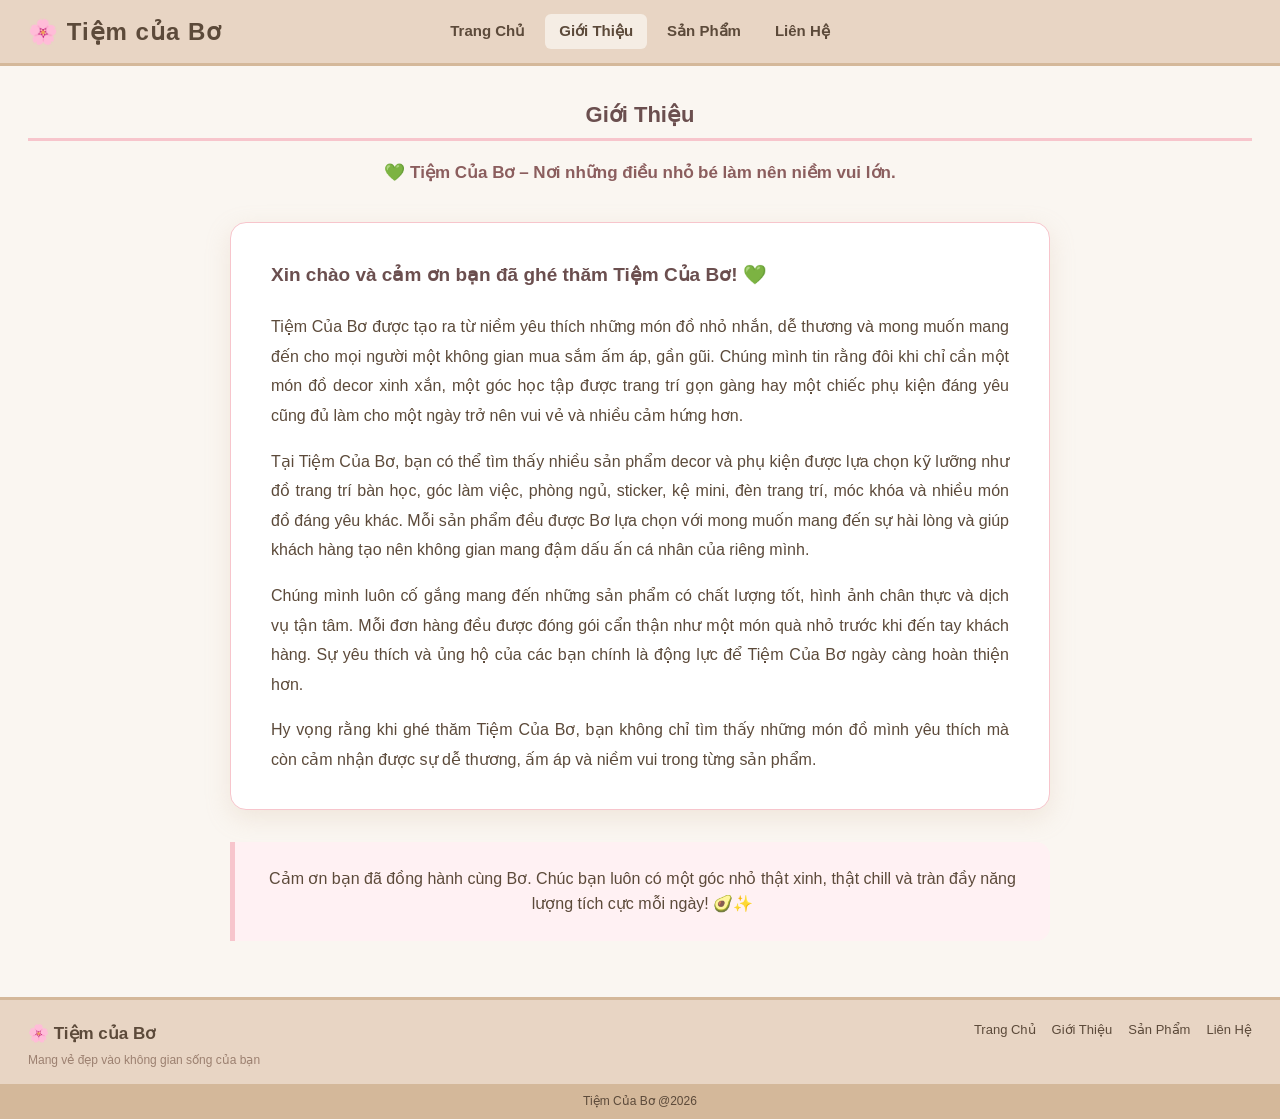
<file: html/gioi-thieu.html>
<!DOCTYPE html>
<html lang="vi">
<head>
  <title>Giới Thiệu</title>
  <meta charset="UTF-8">
  <meta name="viewport" content="width=device-width, initial-scale=1.0">
  <script src="../js/user.js"></script>
    

  <style>
/* ===== Menu ☰ trên điện thoại ===== */
.nav-toggle {
  position: absolute;
  opacity: 0;
  width: 1px;
  height: 1px;
  margin: 0;
  pointer-events: none;
}

.nav-burger { display: none; }

@media (max-width: 860px) {
  nav {
    display: flex;
    flex-direction: row;
    flex-wrap: wrap;
    justify-content: space-between;
    align-items: center;
    gap: 0;
    padding: 8px 14px;
    position: relative;
  }

  .nav-brand { font-size: 18px; }

  .nav-burger {
    display: flex;
    align-items: center;
    justify-content: center;
    width: 44px;
    height: 44px;
    border-radius: 8px;
    font-size: 26px;
    line-height: 1;
    color: #5C4A3A;
    cursor: pointer;
    user-select: none;
    -webkit-tap-highlight-color: transparent;
  }
  .nav-burger::before { content: "\2630"; }
  .nav-toggle:checked + .nav-burger::before { content: "\2715"; }
  .nav-burger:hover { background-color: #F5EDE4; }
  .nav-toggle:focus-visible + .nav-burger { outline: 3px solid #D4B89A; }

  .nav-links,
  .login-bar { display: none; width: 100%; }

  .nav-toggle:checked ~ .nav-links,
  .nav-toggle:checked ~ .login-bar { display: flex; }

  .nav-links {
    position: static;
    transform: none;
    flex-direction: column;
    flex-wrap: nowrap;
    gap: 0;
    margin-top: 6px;
    border-top: 1px solid #D4B89A;
  }

  .nav-links a {
    display: block;
    width: 100%;
    padding: 13px 10px;
    font-size: 15px;
    border-radius: 0;
    border-bottom: 1px solid rgba(212, 184, 154, 0.6);
  }

  .login-bar {
    justify-self: auto;
    justify-content: flex-start;
    align-items: center;
    gap: 10px;
    padding: 12px 10px;
    font-size: 15px;
  }
}

@media (max-width: 768px) {
  input:not([type="radio"]):not([type="checkbox"]),
  select,
  textarea { font-size: 16px !important; }
}



/* ===== 1. Khung trang (footer luôn nằm dưới đáy) ===== */
* { box-sizing: border-box; }

body {
  margin: 0;
  background-color: #FAF6F1;
  color: #5C4A3A;
  font-family: Arial, sans-serif;
  font-size: 16px;
  line-height: 1.6;
  min-height: 100vh;
  display: flex;
  flex-direction: column;
}

main { flex: 1; }

/* ===== 2. Thanh điều hướng ===== */
nav {
  background-color: #E8D5C4;
  padding: 14px 28px;
  position: relative;
  display: flex;
  justify-content: space-between;
  align-items: center;
  border-bottom: 3px solid #D4B89A;
}

.nav-brand {
  font-size: 24px;
  font-weight: bold;
  color: #5C4A3A;
  letter-spacing: 1px;
  text-decoration: none;
}

.nav-links {
  display: flex;
  gap: 6px;
  align-items: center;
  white-space: nowrap;
}

/* Khung "Xin chào / Đăng xuất" nằm sát góc phải */
.nav-user {
  display: flex;
  align-items: center;
  gap: 24px;
  white-space: nowrap;
  font-size: 15px;
}

.nav-user span {
  color: #5C4A3A;
  font-weight: bold;
  font-size: 15px;
  padding: 6px 14px;   /* cùng khoảng đệm với nút Đăng xuất */
}

nav a {
  color: #5C4A3A;
  text-decoration: none;
  font-weight: bold;
  font-size: 15px;
  padding: 6px 14px;
  border-radius: 6px;
  transition: background 0.2s;
}

nav a:hover, nav a.active { background-color: #F5EDE4; }

/* ===== 3. Đầu trang ===== */
.intro-hero {
  text-align: center;
  padding: 0 0 8px;
}

/* Tiêu đề giống trang Sản phẩm: cỡ 22px, đường kẻ hồng 3px chạy suốt chiều ngang */
.intro-hero h2 {
  display: block;
  margin: 0 28px;
  padding: 36px 20px 10px;
  font-size: 22px;
  font-weight: bold;
  line-height: 1.2;          /* bằng với trang Sản phẩm (Bootstrap đặt 1.2 cho h2) */
  color: #6B4F4F;
  border-bottom: 3px solid #F7C5CC;
}

.intro-tagline {
  max-width: 640px;
  margin: 18px auto 0;
  font-size: 17px;
  color: #8B5E5E;
  font-weight: bold;
}

/* ===== 4. Thẻ nội dung ===== */
.intro-card {
  max-width: 820px;
  margin: 28px auto 0;
  background: #fff;
  border: 1px solid #F7C5CC;
  border-radius: 16px;
  padding: 34px 40px;
  box-shadow: 0 8px 24px rgba(212, 184, 154, 0.25);
}

.intro-card .greeting {
  margin: 0 0 20px;
  font-size: 19px;
  font-weight: bold;
  color: #6B4F4F;
}

.intro-card p {
  margin: 0 0 16px;
  line-height: 1.85;
  text-align: justify;
}

.intro-card p:last-child { margin-bottom: 0; }



/* ===== 6. Lời cảm ơn ===== */
.intro-thanks {
  max-width: 820px;
  margin: 32px auto 56px;
  padding: 24px 32px;
  background: #FFF1F3;
  border-left: 5px solid #F7C5CC;
  border-radius: 0 14px 14px 0;
  text-align: center;
}

.intro-thanks .big { margin: 0 0 8px; font-size: 18px; font-weight: bold; color: #6B4F4F; }
.intro-thanks p { margin: 0; }

/* ===== 7. Footer ===== */
footer {
  background-color: #E8D5C4;
  border-top: 3px solid #D4B89A;
}

.footer-inner {
  padding: 20px 28px 14px;
  display: flex;
  justify-content: space-between;
  align-items: flex-start;
  gap: 20px;
  flex-wrap: wrap;
}

.footer-brand { font-weight: bold; font-size: 17px; color: #5C4A3A; margin-bottom: 4px; }
.footer-sub { font-size: 12px; color: #9C8070; }
.footer-links { display: flex; gap: 16px; align-items: center; flex-wrap: wrap; }
.footer-links a { color: #5C4A3A; text-decoration: none; font-size: 13px; }
.footer-links a:hover { text-decoration: underline; }

.footer-bottom {
  background-color: #D4B89A;
  padding: 8px 28px;
  font-size: 12px;
  color: #5C4A3A;
  text-align: center;
}

/* ===== 8. Responsive ===== */
@media (max-width: 1024px) {
  nav { padding: 12px 20px; }
  .nav-brand { font-size: 1.25rem; }
  .nav-links a { font-size: 0.875rem; padding: 6px 10px; }
  .nav-user, .nav-user span, .nav-user a { font-size: 0.875rem; }
}

/* Menu xếp dọc khi màn hình hẹp (tránh chữ đè lên logo) */
@media (max-width: 860px) {
  nav {
    flex-direction: column;
    align-items: flex-start;
    gap: 8px;
    padding: 10px 14px;
  }
  .nav-brand { font-size: 16px; }
  .nav-links {
    flex-wrap: wrap;
    justify-content: flex-start;
    width: 100%;
    gap: 4px;
  }
  .nav-links a { font-size: 12px; padding: 4px 8px; }
  .nav-user { width: 100%; justify-content: flex-start; }
  .footer-links { gap: 10px; }
}

@media (max-width: 768px) {
  .intro-tagline { font-size: 15px; padding: 0 6px; }

  .intro-card { margin: 22px 14px 0; padding: 22px 18px; }
  .intro-card p { text-align: left; font-size: 15px; }
  .intro-card .greeting { font-size: 17px; }

  .category-grid { grid-template-columns: repeat(2, 1fr); }

  .intro-thanks { margin: 26px 14px 36px; padding: 20px 18px; }
}



/* ===== Sửa vị trí thông tin tài khoản trên điện thoại ===== */
@media (max-width: 860px) {
  nav {
    display: flex;
    flex-direction: row;
    flex-wrap: wrap;
    justify-content: space-between;
    align-items: center;
  }

  /* Ẩn menu và thông tin tài khoản khi chưa mở */
  .nav-links,
  .nav-user {
    display: none;
    width: 100%;
  }

  /* Khi mở hamburger, hiển thị menu */
  .nav-toggle:checked ~ .nav-links {
    display: flex;
  }

  /* Hiển thị tài khoản ngay bên dưới các mục menu */
  .nav-toggle:checked ~ .nav-user {
    display: flex;
    width: 100%;
    justify-content: flex-start;
    align-items: center;
    gap: 10px;
    padding: 12px 10px;
    font-size: 15px;
    border-top: 1px solid #D4B89A;
  }

  .nav-user a,
  .nav-user span {
    padding: 0;
    font-size: 15px;   /* "Xin chào" và "Đăng xuất" cùng một cỡ chữ */
  }
}
  </style>
  <link rel="stylesheet" href="../css/style-nav.css">
</head>

<body>
<nav>
  <a class="nav-brand" href="../index.html">🌸 Tiệm của Bơ</a>
<input type="checkbox" id="nav-toggle" class="nav-toggle" aria-label="Mở hoặc đóng menu">
   <label for="nav-toggle" class="nav-burger" aria-hidden="true"></label>

  <div class="nav-links">
    <a href="../index.html">Trang Chủ</a>
    <a href="gioi-thieu.html" class="active">Giới Thiệu</a>
    <a href="san-pham.html">Sản Phẩm</a>
    <a href="lien-he.html">Liên Hệ</a>
  </div>
  <div class="nav-user"></div>
</nav>

<main>
  <section class="intro-hero">
    <h2>Giới Thiệu</h2>
    <p class="intro-tagline">💚 Tiệm Của Bơ – Nơi những điều nhỏ bé làm nên niềm vui lớn.</p>
  </section>

  <article class="intro-card">
    <p class="greeting">Xin chào và cảm ơn bạn đã ghé thăm Tiệm Của Bơ! 💚</p>

    <p>Tiệm Của Bơ được tạo ra từ niềm yêu thích những món đồ nhỏ nhắn, dễ thương và mong muốn mang đến cho mọi người một không gian mua sắm ấm áp, gần gũi. Chúng mình tin rằng đôi khi chỉ cần một món đồ decor xinh xắn, một góc học tập được trang trí gọn gàng hay một chiếc phụ kiện đáng yêu cũng đủ làm cho một ngày trở nên vui vẻ và nhiều cảm hứng hơn.</p>

    <p>Tại Tiệm Của Bơ, bạn có thể tìm thấy nhiều sản phẩm decor và phụ kiện được lựa chọn kỹ lưỡng như đồ trang trí bàn học, góc làm việc, phòng ngủ, sticker, kệ mini, đèn trang trí, móc khóa và nhiều món đồ đáng yêu khác. Mỗi sản phẩm đều được Bơ lựa chọn với mong muốn mang đến sự hài lòng và giúp khách hàng tạo nên không gian mang đậm dấu ấn cá nhân của riêng mình.</p>

    <p>Chúng mình luôn cố gắng mang đến những sản phẩm có chất lượng tốt, hình ảnh chân thực và dịch vụ tận tâm. Mỗi đơn hàng đều được đóng gói cẩn thận như một món quà nhỏ trước khi đến tay khách hàng. Sự yêu thích và ủng hộ của các bạn chính là động lực để Tiệm Của Bơ ngày càng hoàn thiện hơn.</p>

    <p>Hy vọng rằng khi ghé thăm Tiệm Của Bơ, bạn không chỉ tìm thấy những món đồ mình yêu thích mà còn cảm nhận được sự dễ thương, ấm áp và niềm vui trong từng sản phẩm.</p>
  </article>

  

  <section class="intro-thanks">
    <p>Cảm ơn bạn đã đồng hành cùng Bơ. Chúc bạn luôn có một góc nhỏ thật xinh, thật chill và tràn đầy năng lượng tích cực mỗi ngày! 🥑✨</p>
  </section>
</main>

<footer>
  <div class="footer-inner">
    <div>
      <div class="footer-brand">🌸 Tiệm của Bơ</div>
      <div class="footer-sub">Mang vẻ đẹp vào không gian sống của bạn</div>
    </div>
    <div class="footer-links">
      <a href="../index.html">Trang Chủ</a>
      <a href="gioi-thieu.html">Giới Thiệu</a>
      <a href="san-pham.html">Sản Phẩm</a>
      <a href="lien-he.html">Liên Hệ</a>
    </div>
  </div>
  <div class="footer-bottom">Tiệm Của Bơ @2026</div>
</footer>

<script>
  // Đưa "Xin chào / Đăng xuất" sang khung bên phải (.nav-user)
  (function () {
    var links = document.querySelector(".nav-links");
    var box = document.querySelector(".nav-user");
    var soMucGoc = links.children.length; // 4 mục menu gốc
    function chuyen() {
      while (links.children.length > soMucGoc) {
        box.appendChild(links.children[soMucGoc]);
      }
    }
    new MutationObserver(chuyen).observe(links, { childList: true });
    if (typeof UserLib !== "undefined") UserLib.renderNavUser();
    chuyen();
  })();
</script>
</body>
</html>
</file>
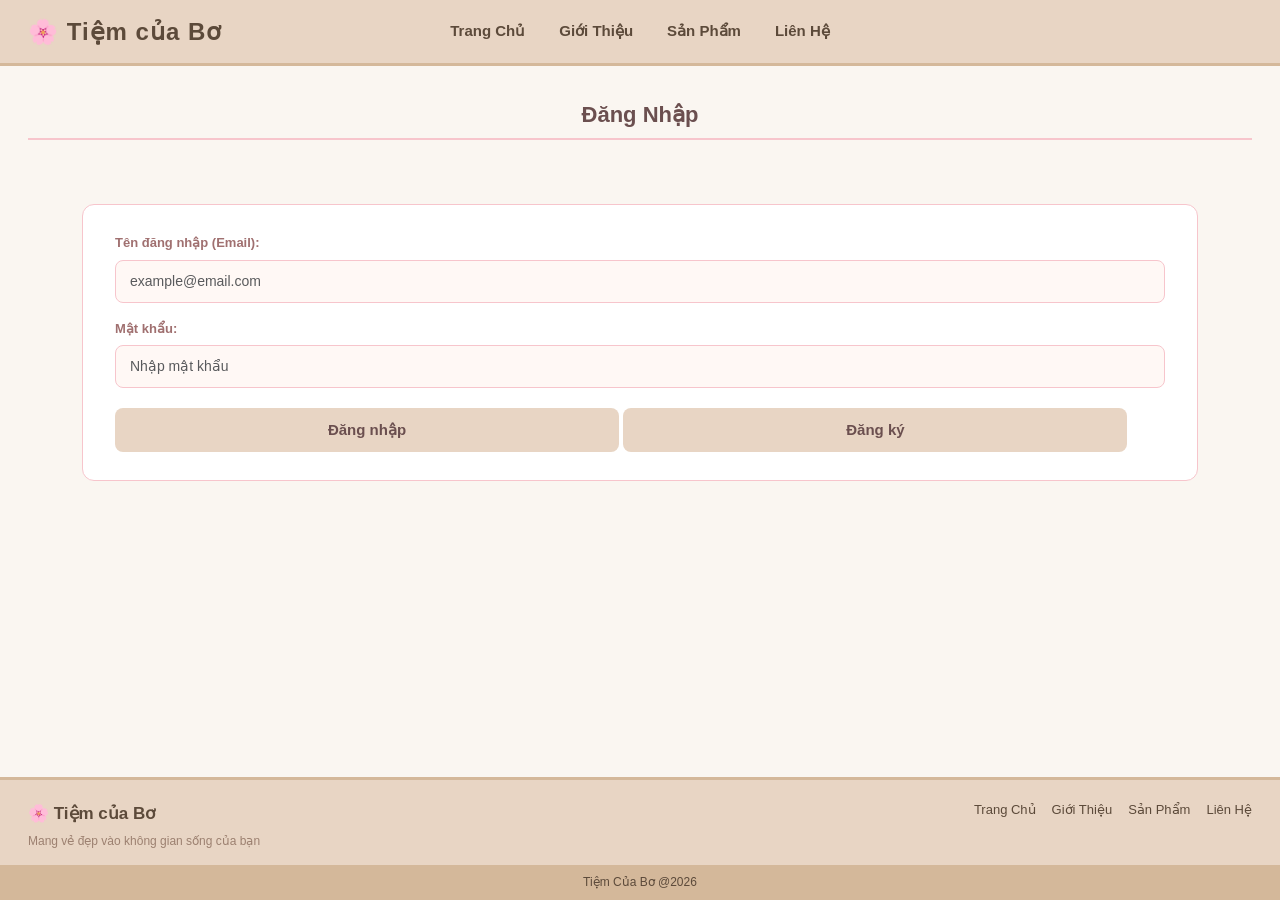
<file: html/mua-hang.html>
<!DOCTYPE html>
<html lang="vi">
  <head>
    <title>MUA HÀNG</title>
    <meta charset="UTF-8">
    <meta name="viewport" content="width=device-width, initial-scale=1.0">
  <link rel="stylesheet" href="../css/style-sp.css">

    <style>
      .order-wrap {
        width: 100%;            /* body là flex container dọc: nếu thiếu dòng này, khung co lại vừa nội dung (cả khi thanh toán giỏ hàng) */
        max-width: 760px;
        margin: 20px auto;
        padding: 0 16px;
        flex: 1 0 auto;         /* chân trang luôn sát đáy */
      }
      .order-box { background: #fff; border: 1px solid #e5e5e5; border-radius: 12px; padding: 20px; margin-bottom: 18px; box-shadow: 0 2px 8px rgba(0,0,0,.06); }
      .order-box h4 { margin: 0 0 14px; }
      .order-product { display: flex; gap: 16px; align-items: flex-start; flex-wrap: wrap; }
      .order-product img { width: 180px; max-width: 100%; border-radius: 8px; object-fit: cover; }
      .order-product .info { flex: 1; min-width: 200px; }
      .order-price { font-size: 20px; font-weight: bold; color: #c0392b; margin: 8px 0; }
      .order-row { margin-bottom: 12px; }
      .order-row label { display: block; font-weight: bold; margin-bottom: 4px; }
      .order-row input, .order-row textarea { width: 100%; padding: 8px 10px; border: 1px solid #ccc; border-radius: 6px; box-sizing: border-box; font: inherit; }
      .order-total { font-size: 20px; font-weight: bold; text-align: right; }
      .order-total span { color: #c0392b; }
      .order-actions { display: flex; gap: 10px; justify-content: flex-end; flex-wrap: wrap; margin-top: 14px; }
      .order-btn { border: none; border-radius: 8px; padding: 10px 22px; font-size: 15px; cursor: pointer; text-decoration: none; display: inline-block; }
      .order-btn.primary { background: #198754; color: #fff; }
      .order-btn.secondary { background: #e9ecef; color: #333; }
      .order-error { color: #dc3545; font-size: 14px; margin-top: 6px; display: none; }

      /* Tiêu đề "Mua Hàng": căn giữa + đường kẻ hồng bên dưới, giống các trang khác */
      .page-title {
        text-align: center;
        padding: 32px 20px 10px;
        margin: 0 28px 20px;
        font-size: 22px;
        font-weight: bold;
        color: #6B4F4F;
        border-bottom: 2px solid #F7C5CC;
      }
      @media (max-width: 860px) {
        .page-title { margin: 0 14px 20px; font-size: 19px; padding-top: 24px; }
      }

      /* ===== Thanh điều hướng — chỉ áp dụng cho MÁY TÍNH (từ 861px trở lên) =====
         Logo trái | menu giữa | Xin chào / Đăng xuất phải.
         Từ 860px trở xuống để style-nav.css lo (nút ☰ mở / đóng menu),
         nên ở đây KHÔNG được ép .nav-links và .nav-user luôn hiện. */
      @media (min-width: 861px) {
        nav {
          display: grid;
          grid-template-columns: 1fr auto 1fr;
          align-items: center;
          position: relative;
        }
        nav .nav-brand { justify-self: start; }
        nav .nav-links {
          position: static;
          transform: none;
          display: flex;
          gap: 6px;
          align-items: center;
          white-space: nowrap;
        }
        nav .nav-user {
          justify-self: end;
          display: flex;
          align-items: center;
          gap: 24px;
          white-space: nowrap;
          font-size: 15px;
          font-weight: bold;
          color: #5C4A3A;
        }
        nav .nav-user span { font-weight: bold; }
        nav .nav-user a {
          color: #5C4A3A;
          text-decoration: none;
          font-weight: bold;
          font-size: 15px;
          padding: 6px 14px;
          border-radius: 6px;
          transition: background 0.2s;
        }
        nav .nav-user a:hover { background-color: #F5EDE4; }
      }
      @media (min-width: 861px) and (max-width: 1024px) {
        nav .nav-user, nav .nav-user a { font-size: 14px; }
      }
    </style>
    <link rel="stylesheet" href="../css/style-nav.css">
  </head>
  <body>

    <nav>
      <a class="nav-brand" href="../index.html">🌸 Tiệm của Bơ</a>
<input type="checkbox" id="nav-toggle" class="nav-toggle" aria-label="Mở hoặc đóng menu">
   <label for="nav-toggle" class="nav-burger" aria-hidden="true"></label>

      <div class="nav-links">
        <a href="../index.html">Trang Chủ</a>
        <a href="gioi-thieu.html">Giới Thiệu</a>
        <a href="san-pham.html">Sản Phẩm</a>
        <a href="lien-he.html">Liên Hệ</a>
      </div>
      <div class="nav-user"></div>
    </nav>

    <h3 class="page-title">Mua Hàng</h3>

    <div class="order-wrap" id="orderPage" style="display:none;">

      <!-- Giỏ hàng (chế độ ?cart=1) -->
      <div class="order-box" id="cartBox" style="display:none;">
        <h4>🛒 Giỏ hàng của bạn</h4>
        <div id="cartItems"></div>
      </div>

      <div class="order-box" id="productBox">
        <h4>🛍️ Sản phẩm</h4>
        <div class="order-product">
          <img id="pImg" src="" alt="">
          <div class="info">
            <div id="pName" style="font-size:18px;font-weight:bold;"></div>
            <div class="order-price" id="pPrice"></div>
            <p id="pDesc" style="color:#555;"></p>
          </div>
        </div>
      </div>

      <div class="order-box">
        <h4>👤 Thông tin người nhận</h4>
        <div class="order-row">
          <label for="oName">Họ tên</label>
          <input type="text" id="oName">
        </div>
        <div class="order-row">
          <label for="oPhone">Số điện thoại</label>
          <input type="text" id="oPhone">
        </div>
        <div class="order-row">
          <label for="oAddress">Địa chỉ nhận hàng</label>
          <textarea id="oAddress" rows="2" placeholder="Số nhà, đường, phường/xã, quận/huyện, tỉnh/thành"></textarea>
        </div>
        <div class="order-row" id="rowQty">
          <label for="oQty">Số lượng</label>
          <input type="number" id="oQty" min="1" max="99" value="1">
        </div>
        <div class="order-row">
          <label for="oNote">Ghi chú (không bắt buộc)</label>
          <input type="text" id="oNote">
        </div>
        <div class="order-error" id="oError"></div>
      </div>

      <div class="order-box">
        <div class="order-total">Tổng tiền: <span id="oTotal"></span></div>
        <div class="order-actions">
          <a class="order-btn secondary" href="san-pham.html">Quay lại</a>
          <button type="button" class="order-btn primary" id="btnOrder">Xác nhận đặt hàng</button>
        </div>
      </div>
    </div>

    <footer>
      <div class="footer-inner">
        <div>
          <div class="footer-brand">🌸 Tiệm của Bơ</div>
          <div class="footer-sub">Mang vẻ đẹp vào không gian sống của bạn</div>
        </div>
        <div class="footer-links">
          <a href="../index.html">Trang Chủ</a>
          <a href="gioi-thieu.html">Giới Thiệu</a>
          <a href="san-pham.html">Sản Phẩm</a>
          <a href="lien-he.html">Liên Hệ</a>
        </div>
      </div>
      <div class="footer-bottom">Tiệm Của Bơ @2026</div>
    </footer>

    <script src="../js/user.js"></script>
    <script src="../js/lib.js"></script>
    <script>
      // Đưa "Xin chào / Đăng xuất" sang khung bên phải (.nav-user)
      (function () {
        var links = document.querySelector(".nav-links");
        var box = document.querySelector(".nav-user");
        var soMucGoc = 4; // Trang Chủ, Giới Thiệu, Sản Phẩm, Liên Hệ
        function chuyen() {
          while (links.children.length > soMucGoc) {
            box.appendChild(links.children[soMucGoc]);
          }
          var seen = {};
          Array.from(box.children).forEach(function (el) {
            if (seen[el.textContent]) el.remove(); else seen[el.textContent] = 1;
          });
        }
        var ob = new MutationObserver(chuyen);
        ob.observe(links, { childList: true });
        ob.observe(box, { childList: true });
      })();

      // Chờ lấy danh sách sản phẩm từ MySQL rồi mới xử lý
      productReady.then(function () {
        if (typeof UserLib === "undefined") {
          alert("Không tải được file user.js!\nHãy kiểm tra file có nằm ở thư mục js/ (cùng cấp với thư mục css/) và tên đúng là user.js.");
          return;
        }

        // Chưa đăng nhập -> chuyển sang trang đăng nhập (đăng nhập xong quay lại đây)
        UserLib.requireLogin();
        const user = UserLib.getCurrentUser();
        if (!user) return;
        UserLib.renderNavUser();

        const $ = function (i) { return document.getElementById(i); };
        const money = function (n) { return n.toLocaleString("vi-VN") + " VND"; };
        const params = new URLSearchParams(window.location.search);
        const cartMode = params.get("cart") === "1";   // thanh toán cả giỏ hàng

        function thoat(tieuDe, noiDung) {
          UserLib.popup({
            type: "error",
            title: tieuDe,
            text: noiDung,
            buttonText: "Về trang sản phẩm",
            onClose: function () { window.location.href = "san-pham.html"; },
          });
        }

        // ----- Danh sách hàng cần mua: [{product, qty}] -----
        let cartItems = [];   // dùng cho chế độ giỏ hàng
        let product = null;   // dùng cho chế độ mua 1 sản phẩm

        if (cartMode) {
          // Giỏ hàng lưu dạng chuỗi "14,14,5" (không dùng JSON)
          const chuoi = localStorage.getItem("shopCart") || "";
          const dem = {};
          (chuoi === "" ? [] : chuoi.split(",").map(Number)).forEach(function (i) {
            dem[i] = (dem[i] || 0) + 1;
          });
          Object.keys(dem).forEach(function (k) {
            const p = productDatabase.find(function (x) { return x.id === Number(k); });
            if (p) cartItems.push({ product: p, qty: dem[k] });
          });
          if (cartItems.length === 0) return thoat("Giỏ hàng trống", "Bạn chưa có sản phẩm nào trong giỏ hàng.");

          $("productBox").style.display = "none";
          $("rowQty").style.display = "none";
          $("cartBox").style.display = "block";
          $("cartItems").innerHTML = cartItems.map(function (it) {
            return "<div style='display:flex;gap:12px;align-items:center;border-bottom:1px solid #eee;padding:8px 0;'>" +
              "<img src='" + escapeHtml(it.product.img) + "' style='width:60px;height:60px;object-fit:cover;border-radius:8px;'>" +
              "<div style='flex:1;'><b>" + escapeHtml(it.product.name) + "</b><br><span style='color:#555;'>" +
              money(it.product.price) + " × " + it.qty + "</span></div>" +
              "<b style='color:#c0392b;'>" + money(it.product.price * it.qty) + "</b></div>";
          }).join("");
        } else {
          const id = Number(params.get("id"));
          product = productDatabase.find(function (p) { return p.id === id; });
          if (!product) return thoat("Không tìm thấy sản phẩm", "Sản phẩm bạn chọn không tồn tại.");

          $("pImg").src = product.img;
          $("pImg").alt = product.name;
          $("pName").textContent = product.name;
          $("pPrice").textContent = money(product.price);
          $("pDesc").textContent = product.desc;
        }

        $("oName").value = user.hoTen;
        $("oPhone").value = user.dienThoai;
        $("orderPage").style.display = "block";

        function qty() {
          const q = parseInt($("oQty").value, 10);
          return q > 0 ? q : 1;
        }
        // Danh sách hàng thực tế sẽ đặt
        function items() {
          return cartMode ? cartItems : [{ product: product, qty: qty() }];
        }
        function tongTien() {
          return items().reduce(function (t, it) { return t + it.product.price * it.qty; }, 0);
        }
        function updateTotal() { $("oTotal").textContent = money(tongTien()); }
        $("oQty").addEventListener("input", updateTotal);
        updateTotal();

        function showError(msg) {
          const e = $("oError");
          e.textContent = msg;
          e.style.display = "block";
        }

        $("btnOrder").addEventListener("click", function () {
          const name = $("oName").value.trim();
          const phone = $("oPhone").value.trim();
          const address = $("oAddress").value.trim();

          if (name.length < 2) return showError("Vui lòng nhập họ tên.");
          if (!/^0\d{9}$/.test(phone)) return showError("Số điện thoại phải gồm 10 chữ số và bắt đầu bằng 0.");
          if (address.length < 5) return showError("Vui lòng nhập địa chỉ nhận hàng.");
          $("oError").style.display = "none";

          const list = items();
          const total = tongTien();
          const soLuong = list.reduce(function (t, it) { return t + it.qty; }, 0);

          // Lưu đơn hàng vào localStorage (mỗi thông tin một khóa, không dùng JSON)
          const orderId = Date.now();
          const order = {
            email: user.email,
            hoTen: name,
            dienThoai: phone,
            diaChi: address,
            ghiChu: $("oNote").value.trim(),
            sanPhamId: list.map(function (it) { return it.product.id; }).join(","),
            sanPham: list.map(function (it) { return it.product.name + " x" + it.qty; }).join("; "),
            soLuong: soLuong,
            tongTien: total,
            ngayDat: new Date().toISOString(),
          };
          Object.keys(order).forEach(function (k) {
            localStorage.setItem("tiembo_order|" + orderId + "|" + k, order[k]);
          });

          // Thanh toán cả giỏ xong thì làm trống giỏ hàng
          if (cartMode) localStorage.setItem("shopCart", "");

          UserLib.popup({
            type: "success",
            title: "Đặt hàng thành công!",
            text: "Cảm ơn " + name + "! Đơn hàng gồm " + soLuong + " sản phẩm, tổng " + money(total) + " đã được ghi nhận.",
            buttonText: "Tiếp tục mua sắm",
            onClose: function () { window.location.href = "san-pham.html"; },
          });
        });
      });
    </script>
  </body>
</html>
</file>
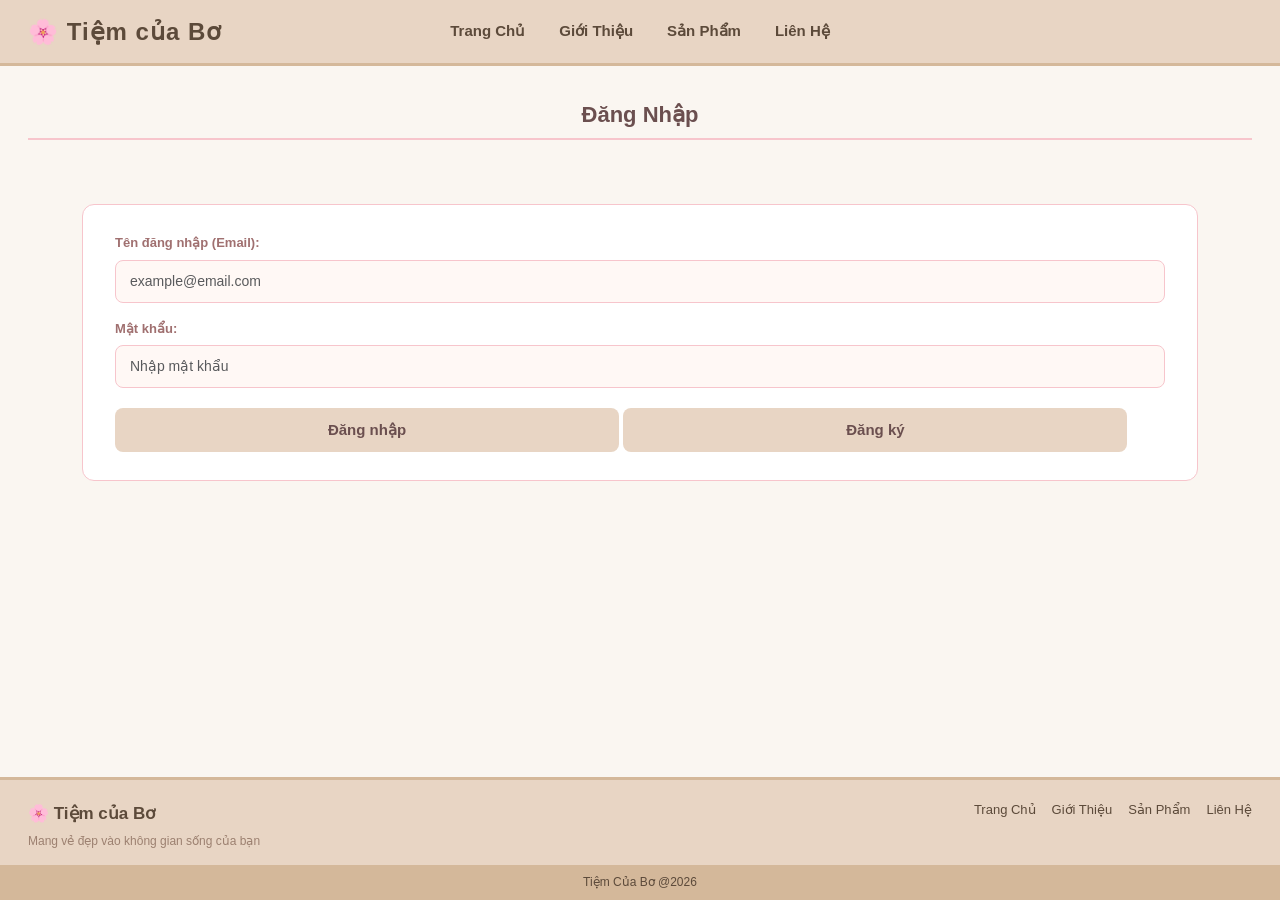
<file: html/quan-tri.html>
<!DOCTYPE html>
<html lang="vi">
<head>
  <meta charset="UTF-8">
  <meta name="viewport" content="width=device-width, initial-scale=1.0">
    

  <title>QUẢN TRỊ SẢN PHẨM</title>
  <style>
    * { margin: 0; padding: 0; box-sizing: border-box; }
    body { background: #FAF6F1; color: #5C4A3A; font-family: Arial, sans-serif; line-height: 1.5; min-height: 100vh; display: flex; flex-direction: column; }
    main { flex: 1; }

    nav { background: #E8D5C4; padding: 14px 28px; display: flex; justify-content: space-between; align-items: center; flex-wrap: wrap; gap: 10px; border-bottom: 3px solid #D4B89A; }
    .nav-brand { font-size: 1.4rem; font-weight: bold; color: #5C4A3A; text-decoration: none; }
    .nav-right { display: flex; align-items: center; gap: 12px; font-size: .95rem; }
    .nav-right a { color: #5C4A3A; font-weight: bold; text-decoration: none; }
    .nav-right a:hover { text-decoration: underline; }

    .wrap { max-width: 1100px; margin: 0 auto; padding: 20px 16px 40px; }
    h2 { text-align: center; margin: 18px 0 4px; }
    .sub { text-align: center; color: #9C8070; margin-bottom: 18px; font-size: .95rem; }

    .toolbar { display: flex; gap: 10px; flex-wrap: wrap; margin-bottom: 14px; }
    .toolbar input[type="search"] { flex: 1; min-width: 200px; padding: 9px 14px; border: 1px solid #D4B89A; border-radius: 999px; font-size: .95rem; background: #fff; color: #5C4A3A; }

    .btn { border: none; border-radius: 8px; padding: 9px 18px; font-size: .92rem; cursor: pointer; font-weight: bold; }
    .btn-main { background: #198754; color: #fff; }
    .btn-edit { background: #E8D5C4; color: #5C4A3A; padding: 6px 12px; }
    .btn-del { background: #f8d7da; color: #842029; padding: 6px 12px; }
    .btn-gray { background: #e9ecef; color: #333; }
    .btn:disabled { opacity: .6; cursor: not-allowed; }

    .table-wrap { background: #fff; border: 1px solid #D4B89A; border-radius: 12px; overflow-x: auto; }
    table { width: 100%; border-collapse: collapse; min-width: 640px; }
    th, td { padding: 10px 12px; text-align: left; border-bottom: 1px solid #F1E7DC; vertical-align: middle; font-size: .92rem; }
    th { background: #F5EDE4; }
    td img { width: 56px; height: 56px; object-fit: cover; border-radius: 8px; }
    .desc { max-width: 280px; color: #777; }
    .price { color: #c0392b; font-weight: bold; white-space: nowrap; }
    .actions { white-space: nowrap; display: flex; gap: 6px; }
    .empty { text-align: center; padding: 26px; color: #9C8070; }

    /* Hộp thêm / sửa */
    .modal { display: none; position: fixed; inset: 0; background: rgba(0,0,0,.45); z-index: 1000; align-items: center; justify-content: center; padding: 14px; }
    .modal.open { display: flex; }
    .modal-box { background: #fff; width: 100%; max-width: 520px; max-height: 92vh; overflow-y: auto; border-radius: 12px; padding: 22px; border-top: 6px solid #D4B89A; }
    .modal-box h3 { margin-bottom: 14px; }
    .row { margin-bottom: 12px; }
    .row label { display: block; font-weight: bold; margin-bottom: 4px; font-size: .92rem; }
    .row input[type="text"], .row input[type="number"], .row textarea { width: 100%; padding: 8px 10px; border: 1px solid #ccc; border-radius: 6px; font: inherit; }
    .row small { color: #9C8070; }
    .preview { margin-top: 8px; width: 120px; height: 120px; object-fit: cover; border-radius: 8px; border: 1px solid #eee; display: none; }
    .form-error { display: none; background: #f8d7da; color: #842029; border: 1px solid #f5c2c7; padding: 8px 12px; border-radius: 6px; margin-bottom: 12px; font-size: .92rem; }
    .modal-actions { display: flex; justify-content: flex-end; gap: 8px; margin-top: 8px; }

    footer { background: #D4B89A; padding: 10px 28px; font-size: .78rem; text-align: center; }

    /* =====================================================================
       RESPONSIVE
       - Máy tính bảng (<= 1024px): thu gọn lề, bảng vẫn cuộn ngang nếu thiếu chỗ
       - Điện thoại (<= 768px): mỗi dòng của bảng đổi thành 1 thẻ (CSS Grid),
         thanh công cụ và hộp thêm / sửa xếp lại cho vừa màn hình nhỏ
       ===================================================================== */
    @media (max-width: 1024px) {
      nav { padding: 12px 20px; }
      .desc { max-width: 200px; }
    }

    @media (max-width: 768px) {
      /* Thanh điều hướng: logo một hàng, các mục còn lại xuống hàng dưới */
      nav { padding: 10px 14px; gap: 6px 10px; }
      .nav-brand { font-size: 1.05rem; flex: 1 1 100%; }
      .nav-right { flex: 1 1 100%; flex-wrap: wrap; gap: 6px 16px; font-size: .88rem; }

      .wrap { padding: 12px 12px 28px; }
      h2 { font-size: 1.25rem; margin-top: 10px; }
      .sub { font-size: .85rem; margin-bottom: 14px; }

      /* Thanh công cụ: ô tìm kiếm chiếm cả hàng, 2 nút chia đôi hàng dưới */
      .toolbar { gap: 8px; }
      .toolbar input[type="search"] { flex: 1 1 100%; min-width: 0; }
      .toolbar .btn { flex: 1 1 calc(50% - 4px); padding: 11px 10px; }

      /* Bảng -> danh sách thẻ */
      .table-wrap { background: transparent; border: none; overflow: visible; }
      table, tbody { display: block; width: 100%; min-width: 0; }
      thead { display: none; }

      tbody { display: flex; flex-direction: column; gap: 12px; }

      tr {
        display: grid;
        grid-template-columns: 76px 1fr;
        grid-template-areas:
          "img  id"
          "img  name"
          "img  cat"
          "img  price"
          "desc desc"
          "act  act";
        column-gap: 12px;
        row-gap: 2px;
        background: #fff;
        border: 1px solid #D4B89A;
        border-radius: 12px;
        padding: 12px;
      }

      td { display: block; padding: 0; border: none; font-size: .92rem; min-width: 0; }

      td:nth-child(1) { grid-area: id; font-size: .75rem; color: #9C8070; }
      td:nth-child(1)::before { content: "ID: "; }
      td:nth-child(2) { grid-area: img; align-self: start; }
      td:nth-child(3) { grid-area: name; font-weight: bold; }
      td:nth-child(4) { grid-area: cat; font-size: .8rem; color: #9C8070; }
      td:nth-child(5) { grid-area: price; }
      td:nth-child(6) { grid-area: desc; max-width: none; margin-top: 8px; font-size: .85rem; }
      td:nth-child(7) { grid-area: act; margin-top: 10px; }

      td img { width: 76px; height: 76px; }

      /* Dòng "Không có sản phẩm nào." */
      td.empty { grid-area: auto; grid-column: 1 / -1; padding: 18px 0; }
      tr:has(td.empty) { display: block; }

      /* Nút Sửa / Xóa to, dễ bấm, chia đôi hàng */
      .actions { display: flex; gap: 8px; }
      .actions .btn { flex: 1; padding: 10px 12px; }
    }

    /* Hộp thêm / sửa sản phẩm trên điện thoại */
    @media (max-width: 600px) {
      .modal { padding: 8px; align-items: flex-end; }
      .modal-box { padding: 16px; max-height: 94vh; border-radius: 14px 14px 10px 10px; }
      .row input[type="text"], .row input[type="number"], .row textarea, #fCat { font-size: 16px !important; } /* tránh iPhone tự phóng to */
      .modal-actions { position: sticky; bottom: -16px; background: #fff; padding: 10px 0 2px; }
      .modal-actions .btn { flex: 1; padding: 12px; }
      footer { padding: 10px 14px; }
    }
  </style>
</head>
<body>

<nav>
  <a class="nav-brand" href="../index.html">🌸 Tiệm của Bơ — Quản trị</a>
  <div class="nav-right">
    <a href="san-pham.html">Xem trang sản phẩm</a>
    <span id="adminName"></span>
    <a href="#" id="btnLogout">Đăng xuất</a>
  </div>
</nav>

<main>
  <div class="wrap" id="adminPage" style="display:none;">
    <h2>Quản lý sản phẩm</h2>
    <p class="sub">Thêm, sửa, xóa sản phẩm — thay đổi được lưu trong trình duyệt này và hiện ngay ở trang sản phẩm.</p>

    <div class="toolbar">
      <input type="search" id="fSearch" placeholder="🔍 Tìm trong danh sách...">
      <button class="btn btn-gray" id="btnReset" title="Bỏ mọi thay đổi, quay về danh sách ban đầu"> Khôi phục sản phẩm gốc</button>
      <button class="btn btn-main" id="btnAdd"> Thêm sản phẩm</button>
    </div>

    <div class="table-wrap">
      <table>
        <thead>
          <tr><th>ID</th><th>Ảnh</th><th>Tên sản phẩm</th><th>Danh mục</th><th>Giá</th><th>Mô tả</th><th>Thao tác</th></tr>
        </thead>
        <tbody id="tbody"></tbody>
      </table>
    </div>
  </div>
</main>

<!-- Hộp thêm / sửa sản phẩm -->
<div class="modal" id="modal">
  <div class="modal-box">
    <h3 id="modalTitle">Thêm sản phẩm</h3>
    <div class="form-error" id="formError"></div>

    <div class="row">
      <label for="fName">Tên sản phẩm *</label>
      <input type="text" id="fName" maxlength="255">
    </div>
    <div class="row">
      <label for="fCat">Danh mục</label>
      <select id="fCat" style="width:100%;padding:8px 10px;border:1px solid #ccc;border-radius:6px;font:inherit;"></select>
    </div>
    <div class="row">
      <label for="fPrice">Giá (VND) *</label>
      <input type="number" id="fPrice" min="0" step="1000">
    </div>
    <div class="row">
      <label for="fDesc">Mô tả</label>
      <textarea id="fDesc" rows="4" maxlength="3000"></textarea>
    </div>
    <div class="row">
      <label for="fImage">Ảnh sản phẩm</label>
      <input type="file" id="fImage" accept="image/png,image/jpeg,image/webp,image/gif">
      <small>Ảnh sẽ được tự thu nhỏ để lưu gọn trong trình duyệt.</small>
      <img class="preview" id="preview" alt="Xem trước">
    </div>
    <div class="row">
      <label for="fImgPath">Hoặc nhập đường dẫn ảnh có sẵn</label>
      <input type="text" id="fImgPath" placeholder="../assets/ten-anh.jpg">
    </div>

    <div class="modal-actions">
      <button class="btn btn-gray" id="btnCancel" type="button">Hủy</button>
      <button class="btn btn-main" id="btnSave" type="button">Lưu</button>
    </div>
  </div>
</div>

<footer>Trang quản trị · Tiệm của Bơ @2026</footer>

<script src="../js/user.js"></script>
<script src="../js/lib.js"></script>
<script>
  (function () {
    if (typeof UserLib === "undefined") {
      alert("Không tải được file user.js! Hãy kiểm tra file nằm ở thư mục js/.");
      return;
    }

    const $ = (id) => document.getElementById(id);
    const money = (n) => Number(n).toLocaleString("vi-VN") + " VND";
    let products = [];
    let editingId = null; // null = đang thêm mới

    const toLogin = () => (window.location.href = "sign-in.html");

    // Đổ danh sách danh mục vào ô chọn
    Object.keys(CATEGORIES).forEach(function (key) {
      const o = document.createElement("option");
      o.value = key;
      o.textContent = CATEGORIES[key];
      $("fCat").appendChild(o);
    });

    // ----- Danh sách -----
    function taiDanhSach() {
      applyLocalProducts();            // đọc lại dữ liệu mới nhất
      products = productDatabase.slice();
      veBang();
    }

    function veBang() {
      const kw = $("fSearch").value.trim();
      const list = kw === "" ? products : products.filter((p) => matchKeyword(p.name, kw));
      const tbody = $("tbody");
      tbody.innerHTML = "";

      if (list.length === 0) {
        tbody.innerHTML = "<tr><td colspan='7' class='empty'>Không có sản phẩm nào.</td></tr>";
        return;
      }

      list.forEach(function (p) {
        const tr = document.createElement("tr");

        const tdId = document.createElement("td"); tdId.textContent = p.id;

        const tdImg = document.createElement("td");
        const img = document.createElement("img"); img.src = p.img; img.alt = p.name;
        tdImg.appendChild(img);

        const tdName = document.createElement("td"); tdName.textContent = p.name;

        const tdCat = document.createElement("td"); tdCat.textContent = CATEGORIES[p.category] || "Khác";

        const tdPrice = document.createElement("td"); tdPrice.className = "price"; tdPrice.textContent = money(p.price);

        const tdDesc = document.createElement("td"); tdDesc.className = "desc";
        const desc = p.desc || "";
        tdDesc.textContent = desc.length > 80 ? desc.slice(0, 80) + "…" : desc;

        const tdAct = document.createElement("td");
        const box = document.createElement("div"); box.className = "actions";
        const bEdit = document.createElement("button");
        bEdit.className = "btn btn-edit"; bEdit.textContent = "Sửa";
        bEdit.addEventListener("click", () => moHop(p));
        const bDel = document.createElement("button");
        bDel.className = "btn btn-del"; bDel.textContent = " Xóa";
        bDel.addEventListener("click", () => xoa(p));
        box.append(bEdit, bDel);
        tdAct.appendChild(box);

        tr.append(tdId, tdImg, tdName, tdCat, tdPrice, tdDesc, tdAct);
        tbody.appendChild(tr);
      });
    }

    // ----- Hộp thêm / sửa -----
    function showFormError(msg) {
      const e = $("formError");
      e.textContent = msg;
      e.style.display = msg ? "block" : "none";
    }

    function moHop(p) {
      editingId = p ? p.id : null;
      $("modalTitle").textContent = p ? "Sửa sản phẩm #" + p.id : "Thêm sản phẩm";
      $("fName").value = p ? p.name : "";
      $("fCat").value = p && CATEGORIES[p.category] ? p.category : "khac";
      $("fPrice").value = p ? p.price : "";
      $("fDesc").value = p ? p.desc : "";
      $("fImage").value = "";
      $("fImgPath").value = "";
      showFormError("");
      const pv = $("preview");
      if (p) { pv.src = p.img; pv.style.display = "block"; } else { pv.style.display = "none"; }
      $("modal").classList.add("open");
      $("fName").focus();
    }

    function dongHop() { $("modal").classList.remove("open"); }

    $("fImage").addEventListener("change", function () {
      const f = this.files[0];
      const pv = $("preview");
      if (f) { pv.src = URL.createObjectURL(f); pv.style.display = "block"; }
    });

    // Đọc ảnh, thu nhỏ còn tối đa 640px rồi đổi thành chuỗi để lưu trong trình duyệt
    function docAnh(file) {
      return new Promise(function (resolve, reject) {
        if (!/^image\//.test(file.type)) return reject(new Error("File đã chọn không phải ảnh."));
        const reader = new FileReader();
        reader.onerror = () => reject(new Error("Không đọc được ảnh."));
        reader.onload = function () {
          const img = new Image();
          img.onerror = () => reject(new Error("File ảnh không hợp lệ."));
          img.onload = function () {
            const scale = Math.min(1, 640 / Math.max(img.width, img.height));
            const w = Math.round(img.width * scale);
            const h = Math.round(img.height * scale);
            const c = document.createElement("canvas");
            c.width = w; c.height = h;
            const ctx = c.getContext("2d");
            ctx.fillStyle = "#fff";            // nền trắng cho ảnh PNG trong suốt
            ctx.fillRect(0, 0, w, h);
            ctx.drawImage(img, 0, 0, w, h);
            resolve(c.toDataURL("image/jpeg", 0.82));
          };
          img.src = reader.result;
        };
        reader.readAsDataURL(file);
      });
    }

    $("btnSave").addEventListener("click", async function () {
      const name = $("fName").value.trim();
      const price = $("fPrice").value.trim();
      const file = $("fImage").files[0];
      const path = $("fImgPath").value.trim();

      if (name.length < 2) return showFormError("Vui lòng nhập tên sản phẩm (ít nhất 2 ký tự).");
      if (price === "" || Number(price) < 0 || !Number.isInteger(Number(price))) return showFormError("Giá phải là số nguyên không âm.");
      if (editingId === null && !file && !path) return showFormError("Vui lòng chọn ảnh hoặc nhập đường dẫn ảnh.");
      if (path && (!/^(\.\.\/)?assets\/[\w\-./]+$/.test(path) || path.includes("..", 3))) {
        return showFormError("Đường dẫn ảnh phải có dạng ../assets/ten-anh.jpg");
      }
      showFormError("");

      const btn = this;
      btn.disabled = true;
      try {
        let img;
        if (file) img = await docAnh(file);
        else if (path) img = path;
        else img = products.find((p) => p.id === editingId).img; // giữ ảnh cũ

        const isEdit = editingId !== null;
        saveLocalProduct({ id: editingId, name: name, price: Number(price), img: img, desc: $("fDesc").value.trim(), category: $("fCat").value });
        dongHop();
        taiDanhSach();
        UserLib.popup({ type: "success", title: isEdit ? "Đã cập nhật sản phẩm!" : "Đã thêm sản phẩm!", text: "Thay đổi đã được lưu.", buttonText: "OK", autoCloseMs: 1500 });
      } catch (e) {
        showFormError(e.message);
      } finally {
        btn.disabled = false;
      }
    });

    $("btnCancel").addEventListener("click", dongHop);
    $("modal").addEventListener("click", function (e) { if (e.target === this) dongHop(); });
    document.addEventListener("keydown", function (e) { if (e.key === "Escape") dongHop(); });

    // ----- Xóa -----
    function xoa(p) {
      if (!confirm("Xóa sản phẩm \"" + p.name + "\"?")) return;
      deleteLocalProduct(p.id);
      taiDanhSach();
      UserLib.popup({ type: "success", title: "Đã xóa sản phẩm", text: "\"" + p.name + "\" đã bị xóa khỏi cửa hàng.", buttonText: "OK", autoCloseMs: 1500 });
    }

    $("btnReset").addEventListener("click", function () {
      if (!confirm("Bỏ mọi thay đổi và quay về danh sách sản phẩm gốc?\n(Sản phẩm bạn đã thêm sẽ bị xóa, sản phẩm đã xóa sẽ hiện lại.)")) return;
      resetLocalProducts();
      taiDanhSach();
    });

    $("btnAdd").addEventListener("click", () => moHop(null));
    $("fSearch").addEventListener("input", veBang);

    $("btnLogout").addEventListener("click", async function (e) {
      e.preventDefault();
      await UserLib.adminLogout();
      toLogin();
    });

    // ----- Khởi động: chỉ quản trị viên mới vào được -----
    (async function () {
      const name = await UserLib.adminMe();
      if (!name) return toLogin();
      $("adminName").textContent = " Quản trị";   // không hiện email quản trị trên thanh điều hướng
      $("adminPage").style.display = "block";
      taiDanhSach();
    })();
  })();
</script>
</body>
</html>
</file>
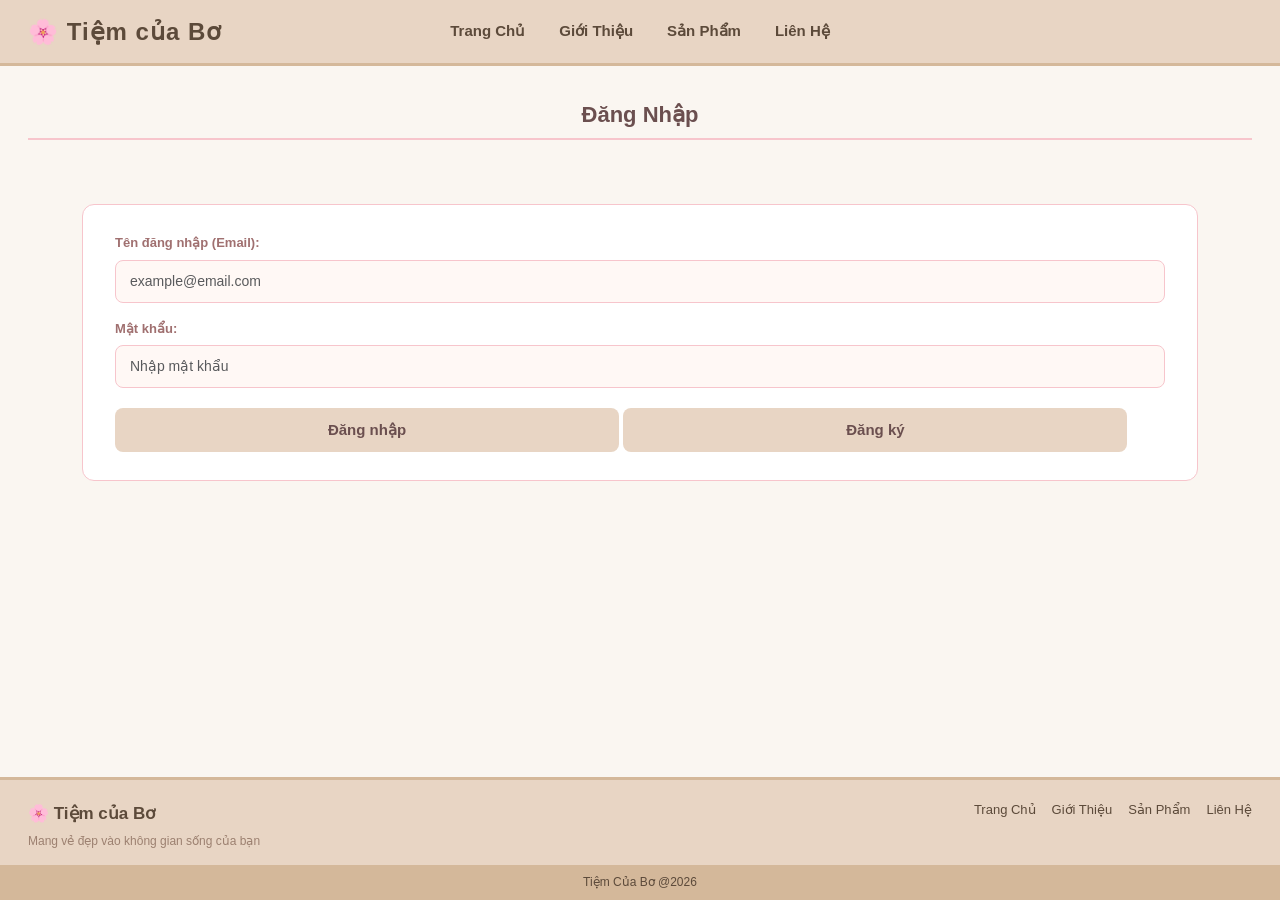
<file: html/tai-khoan.html>
<!DOCTYPE html>
<html lang="vi">
<head>
  <meta charset="UTF-8">
  <meta name="viewport" content="width=device-width, initial-scale=1.0">
  <title>TÀI KHOẢN CỦA TÔI</title>
  <link rel="stylesheet" href="../css/style-tk.css">
  <link rel="stylesheet" href="../css/style-nav.css">
  <script src="../js/user.js"></script>
</head>
<body>

<nav>
  <a class="nav-brand" href="../index.html">🌸 Tiệm của Bơ</a>
  <input type="checkbox" id="nav-toggle" class="nav-toggle" aria-label="Mở hoặc đóng menu">
  <label for="nav-toggle" class="nav-burger" aria-hidden="true"></label>

  <div class="nav-links">
    <a href="../index.html">Trang Chủ</a>
    <a href="gioi-thieu.html">Giới Thiệu</a>
    <a href="san-pham.html">Sản Phẩm</a>
    <a href="lien-he.html">Liên Hệ</a>
  </div>
  <div class="nav-user"></div>
</nav>

<main>
  <h2 class="page-title">Tài Khoản Của Tôi</h2>

  <div class="account-layout">

    <!-- Cột trái: thông tin tóm tắt + menu -->
    <aside class="card profile-side">
      <div class="profile-head">
        <div class="avatar" id="avatar">B</div>
        <div class="avatar-actions">
          <label class="btn-small" for="fAvatar">📷 Đổi ảnh</label>
          <button type="button" class="btn-small danger" id="btnAvatarDel">Xóa ảnh</button>
          <input type="file" id="fAvatar" accept="image/png,image/jpeg,image/webp,image/gif" hidden>
        </div>
        <div class="msg" id="msgAvatar"></div>
        <div class="profile-name" id="sideName"></div>
        <div class="profile-email" id="sideEmail"></div>
        <div class="profile-since" id="sideSince"></div>
      </div>
      <div class="side-menu">
        <button type="button" class="active" data-tab="tab-info">👤 Thông tin cá nhân</button>
        <button type="button" data-tab="tab-pass"> Đổi mật khẩu</button>
        <button type="button" data-tab="tab-orders"> Đơn hàng của tôi</button>
        <button type="button" class="btn-logout" id="btnLogout">Đăng xuất</button>
      </div>
    </aside>

    <!-- Cột phải: nội dung -->
    <section>

      <!-- Thông tin cá nhân -->
      <div class="card tab show" id="tab-info">
        <h3>Thông tin cá nhân</h3>
        <div class="msg" id="msgInfo"></div>
        <form id="frmInfo" class="form-grid">
          <div class="form-group full">
            <label for="txtEmail">Email (không thể thay đổi)</label>
            <input type="email" id="txtEmail" readonly>
          </div>
          <div class="form-group full">
            <label for="txtHoTen">Họ tên</label>
            <input type="text" id="txtHoTen" required>
          </div>
          <div class="form-group">
            <label>Giới tính</label>
            <div class="rdgioitinh">
              <label><input type="radio" name="rdGioiTinh" value="Nam"> Nam</label>
              <label><input type="radio" name="rdGioiTinh" value="Nữ"> Nữ</label>
            </div>
          </div>
          <div class="form-group">
            <label for="txtDT">Số điện thoại</label>
            <input type="text" id="txtDT" inputmode="numeric" required>
          </div>
          <div class="full"><button type="submit" class="button">Lưu thay đổi</button></div>
        </form>
      </div>

      <!-- Đổi mật khẩu -->
      <div class="card tab" id="tab-pass">
        <h3>Đổi mật khẩu</h3>
        <div class="msg" id="msgPass"></div>
        <form id="frmPass" class="form-grid">
          <div class="form-group full">
            <label for="txtOld">Mật khẩu hiện tại</label>
            <input type="password" id="txtOld" required>
          </div>
          <div class="form-group">
            <label for="txtNew">Mật khẩu mới</label>
            <input type="password" id="txtNew" required>
          </div>
          <div class="form-group">
            <label for="txtNew2">Xác nhận mật khẩu mới</label>
            <input type="password" id="txtNew2" required>
          </div>
          <div class="full"><button type="submit" class="button">Đổi mật khẩu</button></div>
        </form>
      </div>

      <!-- Đơn hàng -->
      <div class="card tab" id="tab-orders">
        <h3>Đơn hàng của tôi</h3>
        <div class="orders" id="orderList"></div>
      </div>

    </section>
  </div>
</main>

<footer>
  <div class="footer-inner">
    <div>
      <div class="footer-brand">🌸 Tiệm của Bơ</div>
      <div class="footer-sub">Mang vẻ đẹp vào không gian sống của bạn</div>
    </div>
    <div class="footer-links">
      <a href="../index.html">Trang Chủ</a>
      <a href="gioi-thieu.html">Giới Thiệu</a>
      <a href="san-pham.html">Sản Phẩm</a>
      <a href="lien-he.html">Liên Hệ</a>
    </div>
  </div>
  <div class="footer-bottom">Tiệm Của Bơ @2026</div>
</footer>

<script>
  // Chưa đăng nhập -> chuyển sang trang đăng nhập, đăng nhập xong quay lại đây
  UserLib.requireLogin();

  (function () {
    const $ = (id) => document.getElementById(id);
    const user = UserLib.getUserFull();
    if (!user) return;

    // ----- Đưa "Xin chào / Đăng xuất" sang khung bên phải (.nav-user) -----
    (function () {
      const links = document.querySelector(".nav-links");
      const box = document.querySelector(".nav-user");
      const soMucGoc = links.children.length;
      function chuyen() {
        while (links.children.length > soMucGoc) box.appendChild(links.children[soMucGoc]);
      }
      new MutationObserver(chuyen).observe(links, { childList: true });
      UserLib.renderNavUser();
      chuyen();
    })();

    // ----- Ảnh đại diện: có ảnh thì hiện ảnh, chưa có thì hiện chữ cái đầu của tên -----
    function veAvatar(u) {
      const box = $("avatar");
      const src = UserLib.getAvatar();
      box.textContent = "";
      if (src) {
        const img = document.createElement("img");
        img.src = src;
        img.alt = "Ảnh đại diện";
        box.appendChild(img);
      } else {
        box.textContent = ((u || UserLib.getUserFull()).hoTen.trim().charAt(0) || "B").toUpperCase();
      }
      $("btnAvatarDel").style.display = src ? "" : "none";
    }

    // Cắt vuông ở giữa, thu nhỏ còn 256x256 rồi đổi thành chuỗi để lưu trong trình duyệt
    function thuNhoAnh(file) {
      return new Promise(function (resolve, reject) {
        if (!/^image\//.test(file.type)) return reject(new Error("File đã chọn không phải ảnh."));
        if (file.size > 5 * 1024 * 1024) return reject(new Error("Ảnh quá lớn (tối đa 5MB)."));
        const reader = new FileReader();
        reader.onerror = function () { reject(new Error("Không đọc được ảnh.")); };
        reader.onload = function () {
          const img = new Image();
          img.onerror = function () { reject(new Error("File ảnh không hợp lệ.")); };
          img.onload = function () {
            const S = 256;
            const canh = Math.min(img.width, img.height);
            const sx = (img.width - canh) / 2, sy = (img.height - canh) / 2;
            const c = document.createElement("canvas");
            c.width = S; c.height = S;
            const ctx = c.getContext("2d");
            ctx.fillStyle = "#fff";
            ctx.fillRect(0, 0, S, S);
            ctx.drawImage(img, sx, sy, canh, canh, 0, 0, S, S);
            resolve(c.toDataURL("image/jpeg", 0.85));
          };
          img.src = reader.result;
        };
        reader.readAsDataURL(file);
      });
    }

    $("fAvatar").addEventListener("change", async function () {
      const f = this.files[0];
      if (!f) return;
      const box = $("msgAvatar");
      try {
        const data = await thuNhoAnh(f);
        if (!UserLib.setAvatar(data)) throw new Error("Không lưu được ảnh (bộ nhớ trình duyệt đã đầy).");
        veAvatar();
        bao(box, "Đã cập nhật ảnh đại diện!", "success");
      } catch (err) {
        bao(box, err.message, "error");
      }
      this.value = "";
    });

    $("btnAvatarDel").addEventListener("click", function () {
      UserLib.removeAvatar();
      veAvatar();
      bao($("msgAvatar"), "Đã xóa ảnh đại diện.", "success");
    });

    // ----- Hiển thị thông tin -----
    function veThongTin() {
      const u = UserLib.getUserFull();
      $("sideName").textContent = u.hoTen;
      $("sideEmail").textContent = u.email;
      veAvatar(u);
      const d = new Date(u.ngayTao);
      $("sideSince").textContent = isNaN(d) ? "" : "Thành viên từ " + d.toLocaleDateString("vi-VN");
      $("txtEmail").value = u.email;
      $("txtHoTen").value = u.hoTen;
      $("txtDT").value = u.dienThoai;
      document.querySelectorAll('input[name="rdGioiTinh"]').forEach(function (r) {
        r.checked = r.value === u.gioiTinh;
      });
    }
    veThongTin();

    // ----- Chuyển tab -----
    const tabs = document.querySelectorAll(".side-menu button[data-tab]");
    function moTab(id) {
      tabs.forEach(function (b) { b.classList.toggle("active", b.dataset.tab === id); });
      document.querySelectorAll(".tab").forEach(function (t) { t.classList.toggle("show", t.id === id); });
    }
    tabs.forEach(function (b) { b.addEventListener("click", function () { moTab(b.dataset.tab); }); });
    if (location.hash === "#orders") moTab("tab-orders");

    function bao(box, text, type) {
      box.textContent = text;
      box.className = "msg " + type;
    }

    // ----- Lưu thông tin cá nhân -----
    $("frmInfo").addEventListener("submit", function (e) {
      e.preventDefault();
      const hoTen = $("txtHoTen").value.trim();
      const dt = $("txtDT").value.trim();
      const checked = document.querySelector('input[name="rdGioiTinh"]:checked');
      if (hoTen.length < 2) return bao($("msgInfo"), "Họ tên phải có ít nhất 2 ký tự.", "error");
      if (!checked) return bao($("msgInfo"), "Vui lòng chọn giới tính.", "error");
      if (!/^0\d{9}$/.test(dt)) return bao($("msgInfo"), "Số điện thoại phải gồm 10 chữ số và bắt đầu bằng 0.", "error");

      UserLib.updateProfile({ hoTen: hoTen, gioiTinh: checked.value, dienThoai: dt });
      veThongTin();
      bao($("msgInfo"), "Đã cập nhật thông tin thành công!", "success");
      // vẽ lại "Xin chào, tên" trên menu
      document.querySelectorAll(".nav-user a, .nav-links a").forEach(function (a) {
        if (a.textContent.indexOf("Xin chào, ") === 0) a.textContent = "Xin chào, " + hoTen;
      });
    });

    // ----- Đổi mật khẩu -----
    $("frmPass").addEventListener("submit", async function (e) {
      e.preventDefault();
      const cu = $("txtOld").value, moi = $("txtNew").value, moi2 = $("txtNew2").value;
      const box = $("msgPass");
      if (moi.length < 6) return bao(box, "Mật khẩu mới phải có ít nhất 6 ký tự.", "error");
      if (moi !== moi2) return bao(box, "Mật khẩu xác nhận không khớp.", "error");
      if (moi === cu) return bao(box, "Mật khẩu mới phải khác mật khẩu hiện tại.", "error");
      const kq = await UserLib.changePassword(cu, moi);
      if (kq === "wrong_password") return bao(box, "Mật khẩu hiện tại không đúng.", "error");
      if (kq !== "ok") return bao(box, "Phiên đăng nhập đã hết, vui lòng đăng nhập lại.", "error");
      this.reset();
      bao(box, "Đổi mật khẩu thành công!", "success");
    });

    // ----- Đơn hàng: đọc các khóa tiembo_order|<mã đơn>|<trường> của chính người dùng -----
    function layDonHang() {
      const ds = {};
      for (let i = 0; i < localStorage.length; i++) {
        const k = localStorage.key(i);
        if (k.indexOf("tiembo_order|") !== 0) continue;
        const p = k.split("|");
        if (p.length !== 3) continue;
        if (!ds[p[1]]) ds[p[1]] = { id: p[1] };
        ds[p[1]][p[2]] = localStorage.getItem(k);
      }
      return Object.keys(ds).map(function (k) { return ds[k]; })
        .filter(function (o) { return o.email === user.email; })
        .sort(function (a, b) { return Number(b.id) - Number(a.id); });
    }

    // Hủy đơn: chỉ đánh dấu trạng thái "Đã hủy", đơn vẫn còn trong lịch sử
    function huyDon(o) {
      if (!confirm("Bạn có chắc muốn hủy đơn hàng " + o.id + " không?\nThao tác này không thể hoàn tác.")) return;
      localStorage.setItem("tiembo_order|" + o.id + "|trangThai", "Đã hủy");
      localStorage.setItem("tiembo_order|" + o.id + "|ngayHuy", new Date().toISOString());
      veDonHang();
    }

    function veDonHang() {
      const box = $("orderList");
      const list = layDonHang();
      box.textContent = "";
      if (list.length === 0) {
        const p = document.createElement("p");
        p.className = "empty";
        p.append("Bạn chưa có đơn hàng nào. ");
        const a = document.createElement("a");
        a.href = "san-pham.html";
        a.textContent = "Mua sắm ngay";
        p.appendChild(a);
        box.appendChild(p);
        return;
      }
      list.forEach(function (o) {
        const card = document.createElement("div");
        card.className = "order-card";
        const add = function (cls, text) {
          const d = document.createElement("div");
          d.className = cls;
          d.textContent = text;
          card.appendChild(d);
          return d;
        };
        const daHuy = o.trangThai === "Đã hủy";
        if (daHuy) card.classList.add("cancelled");

        const top = document.createElement("div");
        top.className = "order-top";
        const ngay = new Date(o.ngayDat);
        const trai = document.createElement("span");
        trai.textContent = "Mã đơn: " + o.id + (isNaN(ngay) ? "" : "  •  " + ngay.toLocaleString("vi-VN"));
        const badge = document.createElement("span");
        badge.className = "badge" + (daHuy ? " cancelled" : "");
        badge.textContent = daHuy ? "Đã hủy" : "Đang xử lý";
        top.append(trai, badge);
        card.appendChild(top);

        add("order-items", o.sanPham || "");
        add("order-meta", "Người nhận: " + (o.hoTen || "") + " – " + (o.dienThoai || ""));
        add("order-meta", "Địa chỉ: " + (o.diaChi || ""));
        if (o.ghiChu) add("order-meta", "Ghi chú: " + o.ghiChu);
        if (daHuy && o.ngayHuy && !isNaN(new Date(o.ngayHuy))) {
          add("order-meta", "Đã hủy lúc: " + new Date(o.ngayHuy).toLocaleString("vi-VN"));
        }

        const foot = document.createElement("div");
        foot.className = "order-foot";
        const tong = document.createElement("div");
        tong.className = "order-total";
        tong.textContent = "Tổng: " + Number(o.tongTien || 0).toLocaleString("vi-VN") + " VND";
        foot.appendChild(tong);
        if (!daHuy) {
          const nut = document.createElement("button");
          nut.type = "button";
          nut.className = "btn-cancel";
          nut.textContent = "Hủy đơn hàng";
          nut.addEventListener("click", function () { huyDon(o); });
          foot.appendChild(nut);
        }
        card.appendChild(foot);
        box.appendChild(card);
      });
    }
    veDonHang();

    // ----- Đăng xuất -----
    $("btnLogout").addEventListener("click", function () {
      UserLib.logout();
      window.location.href = "sign-in.html";
    });
  })();
</script>
</body>
</html>
</file>
<file: css/style-nav.css>
/* ===== Menu ☰ trên điện thoại ===== */
.nav-toggle {
  position: absolute;
  opacity: 0;
  width: 1px;
  height: 1px;
  margin: 0;
  pointer-events: none;
}

.nav-burger { display: none; }

@media (max-width: 860px) {
  nav {
    display: flex;
    flex-direction: row;
    flex-wrap: wrap;
    justify-content: space-between;
    align-items: center;
    gap: 0;
    padding: 8px 14px;
    position: relative;
  }

  .nav-brand { font-size: 18px; }

  .nav-burger {
    display: flex;
    align-items: center;
    justify-content: center;
    width: 44px;
    height: 44px;
    border-radius: 8px;
    font-size: 26px;
    line-height: 1;
    color: #5C4A3A;
    cursor: pointer;
    user-select: none;
    -webkit-tap-highlight-color: transparent;
  }
  .nav-burger::before { content: "\2630"; }
  .nav-toggle:checked + .nav-burger::before { content: "\2715"; }
  .nav-burger:hover { background-color: #F5EDE4; }
  .nav-toggle:focus-visible + .nav-burger { outline: 3px solid #D4B89A; }

  .nav-links,
  .login-bar { display: none; width: 100%; }

  .nav-toggle:checked ~ .nav-links,
  .nav-toggle:checked ~ .login-bar { display: flex; }

  .nav-links {
    position: static;
    transform: none;
    flex-direction: column;
    flex-wrap: nowrap;
    gap: 0;
    margin-top: 6px;
    border-top: 1px solid #D4B89A;
  }

  .nav-links a {
    display: block;
    width: 100%;
    padding: 13px 10px;
    font-size: 15px;
    border-radius: 0;
    border-bottom: 1px solid rgba(212, 184, 154, 0.6);
  }

  .login-bar {
    justify-self: auto;
    justify-content: flex-start;
    align-items: center;
    gap: 10px;
    padding: 12px 10px;
    font-size: 15px;
  }
}

@media (max-width: 768px) {
  input:not([type="radio"]):not([type="checkbox"]),
  select,
  textarea { font-size: 16px !important; }
}



/* ===== 1. Khung trang (footer luôn nằm dưới đáy) ===== */
* { box-sizing: border-box; }

body {
  margin: 0;
  background-color: #FAF6F1;
  color: #5C4A3A;
  font-family: Arial, sans-serif;
  font-size: 16px;
  line-height: 1.6;
  min-height: 100vh;
  display: flex;
  flex-direction: column;
}

main { flex: 1; }





/* ===== Sửa vị trí thông tin tài khoản trên điện thoại ===== */
@media (max-width: 860px) {
  nav {
    display: flex;
    flex-direction: row;
    flex-wrap: wrap;
    justify-content: space-between;
    align-items: center;
  }

  /* Ẩn menu và thông tin tài khoản khi chưa mở */
  .nav-links,
  .nav-user {
    display: none;
    width: 100%;
  }

  /* Khi mở hamburger, hiển thị menu */
  .nav-toggle:checked ~ .nav-links {
    display: flex;
  }

  /* Hiển thị tài khoản ngay bên dưới các mục menu */
  .nav-toggle:checked ~ .nav-user {
    display: flex;
    width: 100%;
    justify-content: flex-start;
    align-items: center;
    gap: 10px;
    padding: 12px 10px;
    font-size: 15px;
    border-top: 1px solid #D4B89A;
  }

  .nav-user a {
    padding: 0;
    font-size: 15px;
  }
}


/* =====================================================================
   THANH ĐIỀU HƯỚNG THỐNG NHẤT CHO MÁY TÍNH (từ 861px trở lên)
   ---------------------------------------------------------------------
   Mọi trang đều dùng CÙNG MỘT bố cục Grid ba cột:
       [ Logo ]  |  [ Trang Chủ · Giới Thiệu · Sản Phẩm · Liên Hệ ]  |  [ Tài khoản ]
   Hai cột ngoài dùng minmax(0, 1fr) nên luôn rộng bằng nhau, vì vậy menu
   nằm CHÍNH GIỮA thanh điều hướng ở mọi trang, dù logo hay tên người
   dùng dài ngắn khác nhau. Dùng "html body nav" để thắng các quy tắc nav
   riêng của từng trang. Từ 860px trở xuống vẫn dùng menu ☰ ở trên.
   ===================================================================== */
@media (min-width: 861px) {
  html body nav {
    display: grid;
    grid-template-columns: minmax(0, 1fr) auto minmax(0, 1fr);
    align-items: center;
    column-gap: 16px;
    padding: 14px 28px;
    position: relative;
    background-color: #E8D5C4;
    border-bottom: 3px solid #D4B89A;
    line-height: 1.5;
  }

  html body nav .nav-toggle,
  html body nav .nav-burger { display: none; }

  html body nav .nav-brand {
    grid-column: 1;
    justify-self: start;
    font-size: 24px;
    line-height: 1.3;
    font-weight: bold;
    letter-spacing: 1px;
    white-space: nowrap;
    color: #5C4A3A;
    text-decoration: none;
    padding: 0;                 /* một số trang có quy tắc "nav a" làm logo bị đệm thêm */
    border-radius: 0;
    background: transparent;
  }

  html body nav .nav-links {
    grid-column: 2;
    justify-self: center;
    position: static;
    left: auto;
    transform: none;
    display: flex;
    flex-direction: row;
    align-items: center;
    gap: 6px;
    width: auto;
    margin: 0;
    padding: 0;
    border: 0;
    white-space: nowrap;
  }

  html body nav .nav-links a {
    display: inline-block;
    width: auto;
    padding: 6px 14px;
    font-size: 15px;
    font-weight: bold;
    line-height: 1.5;
    border: 0;
    border-radius: 6px;
  }

  /* Khu vực tài khoản (Xin chào / Đăng xuất / Đăng nhập) luôn ở cột phải */
  html body nav .nav-user,
  html body nav .login-bar {
    grid-column: 3;
    justify-self: stretch;      /* rộng đúng bằng cột phải để tên dài tự rút gọn bằng dấu "…" */
    justify-content: flex-end;  /* nhưng vẫn dồn nội dung về sát lề phải */
    display: flex;
    align-items: center;
    gap: 12px;
    min-width: 0;
    width: 100%;
    padding: 0;
    border: 0;
    font-size: 15px;
    font-weight: bold;
    line-height: 1.5;
    white-space: nowrap;
  }

  html body nav .nav-user > a,
  html body nav .nav-user > span,
  html body nav .login-bar > a {
    padding: 6px 12px;
    margin: 0 !important;
    font-size: 15px;
    font-weight: bold;
    line-height: 1.5;
    border-radius: 6px;
    color: #5C4A3A;
    text-decoration: none;
  }

  /* Tên người dùng dài thì cắt bằng dấu "…", nút Đăng xuất luôn giữ nguyên */
  html body nav .nav-user > :first-child,
  html body nav .login-bar > a:first-of-type {
    min-width: 0;
    overflow: hidden;
    text-overflow: ellipsis;
  }
  html body nav .nav-user > :last-child:not(:first-child),
  html body nav .login-bar > a:last-child:not(:first-of-type) { flex-shrink: 0; }

  html body nav .login-bar img { width: 24px; height: 24px; flex-shrink: 0; }
}

/* Máy tính bảng ngang và laptop nhỏ (861px – 1200px): thu gọn một chút để các cột không chạm nhau */
@media (min-width: 861px) and (max-width: 1200px) {
  html body nav { padding: 12px 20px; column-gap: 10px; }
  html body nav .nav-brand { font-size: 20px; letter-spacing: 0; }
  html body nav .nav-links { gap: 2px; }
  html body nav .nav-links a { font-size: 14px; padding: 6px 10px; }
  html body nav .nav-user,
  html body nav .login-bar,
  html body nav .nav-user > a,
  html body nav .nav-user > span,
  html body nav .login-bar > a { font-size: 14px; gap: 6px; }
  html body nav .nav-user > a,
  html body nav .nav-user > span,
  html body nav .login-bar > a { padding: 6px 8px; }
}
</file>
<file: css/style-tk.css>
/* =====================================================================
   Trang TÀI KHOẢN — Tiệm của Bơ
   Flexbox: khung trang, thanh điều hướng, footer, thẻ đơn hàng
   Grid: bố cục 2 cột (menu bên + nội dung), form 2 cột
   ===================================================================== */

* { box-sizing: border-box; }

body {
  margin: 0;
  background-color: #FAF6F1;
  color: #5C4A3A;
  font-family: Arial, sans-serif;
  font-size: 16px;
  line-height: 1.6;
  min-height: 100vh;
  display: flex;
  flex-direction: column;
}

main { flex: 1; }

/* ===== Thanh điều hướng ===== */
nav {
  background-color: #E8D5C4;
  padding: 14px 28px;
  position: relative;
  display: flex;
  justify-content: space-between;
  align-items: center;
  border-bottom: 3px solid #D4B89A;
}

.nav-brand {
  font-size: 24px;
  font-weight: bold;
  color: #5C4A3A;
  letter-spacing: 1px;
  text-decoration: none;
}

.nav-links {
  display: flex;
  gap: 6px;
  align-items: center;
  white-space: nowrap;
  position: absolute;
  left: 50%;
  transform: translateX(-50%);
}

.nav-user {
  display: flex;
  align-items: center;
  gap: 24px;
  white-space: nowrap;
  font-size: 15px;
}

nav a {
  color: #5C4A3A;
  text-decoration: none;
  font-weight: bold;
  font-size: 15px;
  padding: 6px 14px;
  border-radius: 6px;
  transition: background 0.2s;
}

nav a:hover, nav a.active { background-color: #F5EDE4; }

/* ===== Tiêu đề trang ===== */
.page-title {
  text-align: center;
  padding: 32px 20px 10px;
  margin: 0 28px;
  font-size: 22px;
  font-weight: bold;
  color: #6B4F4F;
  border-bottom: 2px solid #F7C5CC;
}

/* ===== Bố cục chính (Grid 2 cột) ===== */
.account-layout {
  display: grid;
  grid-template-columns: 280px 1fr;
  gap: 24px;
  align-items: start;
  max-width: 1000px;
  margin: 28px auto 48px;
  padding: 0 20px;
}

.card {
  background: #fff;
  border: 1px solid #F7C5CC;
  border-radius: 16px;
  box-shadow: 0 8px 24px rgba(212, 184, 154, 0.25);
}

/* ----- Cột trái: ảnh đại diện + menu ----- */
.profile-side { padding: 24px 18px; }

.profile-head {
  display: flex;
  flex-direction: column;
  align-items: center;
  text-align: center;
  gap: 4px;
  padding-bottom: 16px;
  margin-bottom: 14px;
  border-bottom: 1px solid #F1E7DC;
}

.avatar {
  width: 76px;
  height: 76px;
  border-radius: 50%;
  background: #E8D5C4;
  border: 3px solid #D4B89A;
  display: flex;
  align-items: center;
  justify-content: center;
  font-size: 32px;
  font-weight: bold;
  color: #5C4A3A;
  margin-bottom: 8px;
}

.avatar { overflow: hidden; }
.avatar img { width: 100%; height: 100%; object-fit: cover; display: block; }

.avatar-actions { display: flex; flex-wrap: wrap; justify-content: center; gap: 6px; margin-bottom: 8px; }
.btn-small {
  font-family: inherit;
  font-size: 12px;
  font-weight: bold;
  padding: 5px 10px;
  border: 1px solid #D4B89A;
  border-radius: 999px;
  background: #FFF8F5;
  color: #5C4A3A;
  cursor: pointer;
  transition: background 0.2s;
}
.btn-small:hover { background: #E8D5C4; }
.btn-small.danger { color: #c0636b; border-color: #F7C5CC; }
.profile-head .msg { font-size: 12px; padding: 6px 10px; margin: 4px 0 6px; }

.profile-name { font-weight: bold; font-size: 17px; color: #6B4F4F; word-break: break-word; }
.profile-email { font-size: 13px; color: #9C8070; word-break: break-all; }
.profile-since { font-size: 12px; color: #9C8070; }

.side-menu { display: flex; flex-direction: column; gap: 6px; }

.side-menu button {
  font-family: inherit;
  font-size: 15px;
  font-weight: bold;
  text-align: left;
  padding: 10px 14px;
  border: none;
  border-radius: 10px;
  background: transparent;
  color: #5C4A3A;
  cursor: pointer;
  transition: background 0.2s;
}

.side-menu button:hover { background: #F5EDE4; }
.side-menu button.active { background: #E8D5C4; }
.side-menu .btn-logout { color: #c0636b; margin-top: 6px; border-top: 1px solid #F1E7DC; border-radius: 0 0 10px 10px; }

/* ----- Cột phải: nội dung ----- */
.tab { display: none; padding: 28px 32px; }
.tab.show { display: block; }

.tab h3 { margin: 0 0 18px; font-size: 18px; color: #6B4F4F; }

.form-grid {
  display: grid;
  grid-template-columns: 1fr 1fr;
  column-gap: 18px;
}
.form-grid .full { grid-column: 1 / -1; }

.form-group {
  display: flex;
  flex-direction: column;
  gap: 6px;
  margin-bottom: 16px;
}

.form-group > label { font-size: 13px; font-weight: bold; color: #8B5E5E; }

.form-group input:not([type="radio"]) {
  width: 100%;
  padding: 11px 14px;
  border: 1.5px solid #F7C5CC;
  border-radius: 10px;
  font-size: 14px;
  font-family: Arial, sans-serif;
  color: #6B4F4F;
  background: #FFF8F5;
  outline: none;
  transition: border-color 0.2s, box-shadow 0.2s, background 0.2s;
}

.form-group input:not([type="radio"]):focus {
  border-color: #E39AA6;
  background: #fff;
  box-shadow: 0 0 0 3px rgba(247, 197, 204, 0.5);
}

.form-group input[readonly] { background: #F1E7DC; color: #9C8070; cursor: not-allowed; }

.rdgioitinh { display: flex; gap: 10px; }

.rdgioitinh label {
  flex: 1;
  display: inline-flex;
  align-items: center;
  justify-content: center;
  gap: 8px;
  height: 41px;
  border: 1.5px solid #F7C5CC;
  border-radius: 999px;
  background: #FFF8F5;
  font-size: 14px;
  font-weight: normal;
  color: #6B4F4F;
  cursor: pointer;
}

.rdgioitinh label:has(input:checked) { background: #F7C5CC; border-color: #E39AA6; font-weight: bold; }
.rdgioitinh input[type="radio"] { accent-color: #C9707F; margin: 0; }

.msg { display: none; padding: 10px 14px; border-radius: 8px; margin-bottom: 14px; font-size: 14px; }
.msg.error { display: block; background: #f8d7da; color: #842029; border: 1px solid #f5c2c7; }
.msg.success { display: block; background: #d1e7dd; color: #0f5132; border: 1px solid #badbcc; }

.button {
  padding: 12px 28px;
  background-color: #E8D5C4;
  border: 2px solid #D4B89A;
  border-radius: 10px;
  color: #5C4A3A;
  font-weight: bold;
  font-size: 15px;
  font-family: inherit;
  cursor: pointer;
  transition: background 0.2s;
}
.button:hover { background-color: #D4B89A; }

/* ----- Danh sách đơn hàng (Flexbox) ----- */
.orders { display: flex; flex-direction: column; gap: 14px; }

.order-card {
  display: flex;
  flex-direction: column;
  gap: 6px;
  padding: 16px 18px;
  border: 1px solid #F1E7DC;
  border-radius: 12px;
  background: #FFF8F5;
}

.order-top { display: flex; justify-content: space-between; flex-wrap: wrap; gap: 6px; font-size: 13px; color: #9C8070; }
.order-items { font-weight: bold; color: #6B4F4F; }
.order-meta { font-size: 14px; }
.order-total { font-weight: bold; color: #c0392b; font-size: 17px; }
.order-foot { display: flex; justify-content: space-between; align-items: center; flex-wrap: wrap; gap: 10px; margin-top: 6px; }

.badge { padding: 2px 10px; border-radius: 999px; font-size: 12px; font-weight: bold; background: #d1e7dd; color: #0f5132; }
.badge.cancelled { background: #e9ecef; color: #6c757d; }

.btn-cancel {
  font-family: inherit;
  font-size: 13px;
  font-weight: bold;
  padding: 7px 16px;
  border: 1px solid #c0636b;
  border-radius: 8px;
  background: transparent;
  color: #c0636b;
  cursor: pointer;
  transition: background 0.2s;
}
.btn-cancel:hover { background: #fff0f0; }

.order-card.cancelled { opacity: 0.75; background: #f4f1ee; }
.order-card.cancelled .order-total { text-decoration: line-through; color: #9C8070; }
.empty { text-align: center; color: #9C8070; padding: 24px 0; }
.empty a { color: #5C4A3A; font-weight: bold; }

/* ===== Footer ===== */
footer { background-color: #E8D5C4; border-top: 3px solid #D4B89A; }

.footer-inner {
  display: flex;
  justify-content: space-between;
  align-items: flex-start;
  flex-wrap: wrap;
  gap: 20px;
  padding: 20px 28px 14px;
}

.footer-brand { font-weight: bold; font-size: 1.05rem; margin-bottom: 4px; }
.footer-sub { font-size: 0.75rem; color: #9C8070; }
.footer-links { display: flex; flex-wrap: wrap; gap: 16px; align-items: center; }
.footer-links a { color: #5C4A3A; text-decoration: none; font-size: 0.8rem; }
.footer-links a:hover { text-decoration: underline; }

.footer-bottom { background-color: #D4B89A; padding: 8px 28px; font-size: 0.75rem; text-align: center; }

/* ===== Responsive ===== */
@media (max-width: 1024px) {
  nav { padding: 12px 20px; }
  .nav-brand { font-size: 1.25rem; }
  .nav-links a { font-size: 0.875rem; padding: 6px 10px; }
}

/* Máy tính bảng / điện thoại: menu trái chuyển lên trên, thành hàng ngang */
@media (max-width: 860px) {
  .account-layout { grid-template-columns: 1fr; }
  .side-menu { flex-direction: row; flex-wrap: wrap; justify-content: center; }
  .side-menu .btn-logout { margin-top: 0; border-top: none; }
  .page-title { margin: 0 14px; font-size: 19px; padding-top: 24px; }
}

@media (max-width: 600px) {
  .account-layout { padding: 0 12px; margin: 18px auto 32px; }
  .tab { padding: 20px 16px; }
  .form-grid { grid-template-columns: 1fr; }
  .footer-links { gap: 10px; }
}
</file>
<file: css/style-sp.css>
/* ---------- 1. Reset (thay cho Bootstrap) ---------- */
*, *::before, *::after { box-sizing: border-box; }
body, h2, h6, p { margin: 0; }
img { max-width: 100%; display: block; }

/* ---------- 2. FLEXBOX: khung trang ----------
   body là flex column, <main> có flex: 1 nên footer luôn sát đáy. */
body {
  background-color: #FAF6F1;
  color: #5C4A3A;
  font-family: Arial, sans-serif;
  font-size: 1rem;
  line-height: 1.6;
  min-height: 100vh;
  display: flex;
  flex-direction: column;
}

main { flex: 1; }

/* ---------- 3. GRID: thanh điều hướng 3 cột ----------
   Trái (logo) | giữa (menu) | phải (nút Kho ẩn) */
nav {
  background-color: #E8D5C4;
  padding: 14px 28px;
  display: grid;
  grid-template-columns: 1fr auto 1fr;
  align-items: center;
  border-bottom: 3px solid #D4B89A;
}

.nav-brand {
  justify-self: start;
  font-size: 1.5rem;
  font-weight: bold;
  letter-spacing: 1px;
  color: #5C4A3A;
  text-decoration: none;
}

/* FLEXBOX: xếp các link theo hàng ngang */
.nav-links { display: flex; gap: 6px; }

.nav-links a {
  color: #5C4A3A;
  text-decoration: none;
  font-weight: bold;
  font-size: 0.95rem;
  padding: 6px 14px;
  border-radius: 6px;
  transition: background 0.2s;
}

.nav-links a:hover,
.nav-links a.active { background-color: #F5EDE4; }

/* Khung "Xin chào / Đăng xuất" nằm sát góc phải (cột 3 của lưới nav) */
.nav-links { white-space: nowrap; }

.nav-user {
  justify-self: end;
  display: flex;
  align-items: center;
  gap: 24px;
  white-space: nowrap;
  font-size: 0.95rem;
  font-weight: bold;
  color: #5C4A3A;
}

.nav-user span { font-weight: bold; }

.nav-user a {
  color: #5C4A3A;
  text-decoration: none;
  font-weight: bold;
  font-size: 0.95rem;
  padding: 6px 14px;
  border-radius: 6px;
  transition: background 0.2s;
}

.nav-user a:hover { background-color: #F5EDE4; }

/* ---------- 4. Nút (thay cho class .btn của Bootstrap) ---------- */
.btn {
  display: inline-block;
  font-family: inherit;
  font-size: 0.875rem;
  line-height: 1.5;
  text-align: center;
  text-decoration: none;
  padding: 0.25rem 0.5rem;
  border-radius: 6px;
  cursor: pointer;
  transition: background 0.2s;
}

.btn-block { display: block; width: 100%; }

.btn-detail {
  background-color: #E8D5C4;
  color: #5C4A3A;
  border: none;
  margin-bottom: 8px;
}
.btn-detail:hover { background-color: #F5EDE4; }

.btn-danger {
  background: transparent;
  color: #c0636b;
  border: 1px solid #c0636b;
  font-weight: bold;
}
.btn-danger:hover { background-color: #fff0f0; }

.btn-kho { 
  font-size: 0.75rem; 
  padding: 4px 10px; 
  justify-self: auto; 
  align-self: flex-start; 
}
.btn-add {
  background-color: #E8D5C4;
  color: #5C4A3A;
  border: none;
  font-size: 1rem;
  padding: 0.375rem 0.75rem;
}

/* ---------- 5. Tiêu đề trang ---------- */
h2 {
  text-align: center;
  padding: 36px 20px 10px;
  font-size: 22px;   /* chữ co giãn mượt */
  font-weight: bold;
  color: #6B4F4F;
  border-bottom: 3px solid #F7C5CC;
  margin: 0 28px 20px;
  
}

/* ---------- 6. GRID: lưới sản phẩm ----------
   Điện thoại 2 cột -> máy tính bảng 3 cột -> máy tính 4 cột. */
.product-grid {
  display: grid;
  grid-template-columns: repeat(2, 1fr);
  gap: 24px;
  padding: 0 12px 24px;
  margin-top: 3rem;
}

/* FLEXBOX: thẻ sản phẩm xếp dọc, các thẻ cùng hàng cao bằng nhau */
.card {
  display: flex;
  flex-direction: column;
  background: #fff;
  border: 1px solid rgba(0, 0, 0, 0.175);
  border-radius: 6px;
  overflow: hidden;
}

.card-img {
  width: 100%;
  height: 180px;
  object-fit: cover;      /* ảnh lấp đầy khung, không bị méo */
}

.card-body { flex: 1; padding: 1rem; }

.card-title {
  font-size: 1rem;
  font-weight: 500;
  line-height: 1.2;
  margin-bottom: 0.5rem;
}

.card-price {
  color: #dc3545;
  font-weight: bold;
  margin-bottom: 1rem;
}

/* FLEXBOX: căn giữa nút thêm sản phẩm */
.add-wrap {
  display: flex;
  justify-content: center;
  margin: 24px 0;
}

/* ---------- 7. FLEXBOX: footer ---------- */
footer {
  background-color: #E8D5C4;
  border-top: 3px solid #D4B89A;
}

.footer-inner {
  display: flex;
  justify-content: space-between;
  align-items: flex-start;
  flex-wrap: wrap;
  gap: 20px;
  padding: 20px 28px 14px;
}

.footer-brand { font-weight: bold; font-size: 1.05rem; margin-bottom: 4px; }
.footer-sub { font-size: 0.75rem; color: #9C8070; }
.footer-links { display: flex; flex-wrap: wrap; gap: 16px; align-items: center; }
.footer-links a { color: #5C4A3A; text-decoration: none; font-size: 0.8rem; }
.footer-links a:hover { text-decoration: underline; }

.footer-bottom {
  background-color: #D4B89A;
  padding: 8px 28px;
  font-size: 0.75rem;
  text-align: center;
}



/* ===== 8. Responsive ===== */
/* Máy tính bảng: 769px - 991px -> 3 cột */
@media (min-width: 769px) {
  .product-grid { grid-template-columns: repeat(3, 1fr); }
}
 
/* Máy tính: từ 992px -> 4 cột */
@media (min-width: 992px) {
  .product-grid { grid-template-columns: repeat(4, 1fr); }
}

/* Máy tính bảng */
@media (max-width: 1024px) {
  nav { padding: 12px 20px; }
  .nav-brand { font-size: 1.25rem; }
  .nav-links a { font-size: 0.875rem; padding: 6px 10px; }
  .nav-user, .nav-user a { font-size: 0.875rem; }
  .login-bar { font-size: 0.8rem; }

  .deco { gap: 16px; padding: 16px 20px 32px; }
  .deco figure img { height: 200px; }
}

/* Điện thoại */
@media (max-width: 768px) {
  nav {
    display: flex;
    flex-direction: column;
    align-items: flex-start;
    gap: 8px;
    padding: 10px 14px;
  }

  .nav-brand { font-size: 1rem; }
  .nav-links { flex-wrap: wrap; width: 100%; gap: 4px; }
  .nav-links a { font-size: 0.75rem; padding: 4px 8px; }
  .nav-user { width: 100%; justify-self: auto; justify-content: flex-start; gap: 8px; }
  .nav-user, .nav-user a { font-size: 0.75rem; }

  .deco { grid-template-columns: 1fr; padding: 16px; }
  .deco figure img { height: 180px; }

  .footer-links { gap: 10px; }
}
</file>
